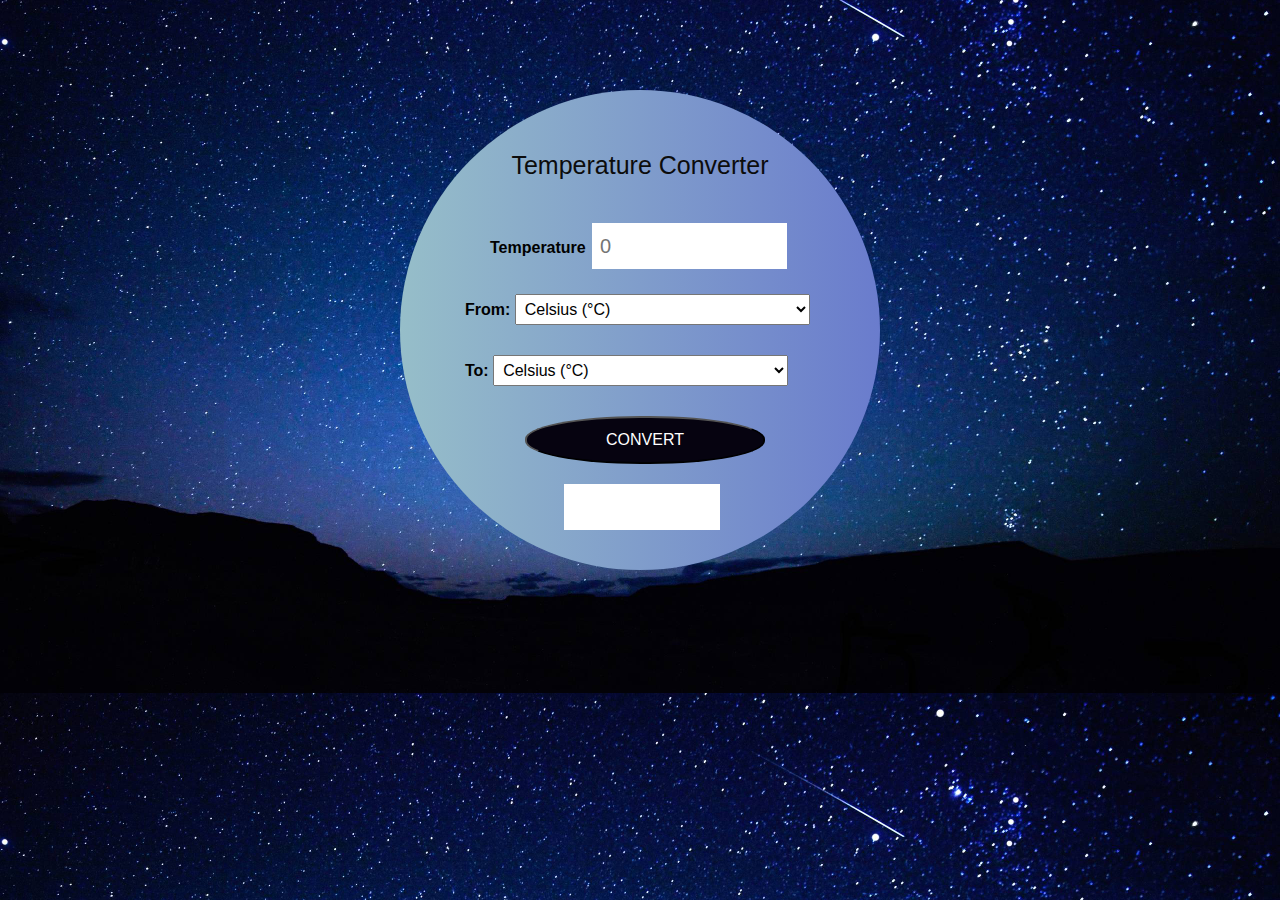
<file: Level 1 Task 3 Temperature Converter Website/index.html>
<!DOCTYPE html>
<html lang="en">

<head>
    <meta charset="UTF-8" />
    <meta http-equiv="X-UA-Compatible" content="IE=edge" />
    <meta name="viewport" content="width=device-width, initial-scale=1.0, shrink-to-fit=no" />
   
    <link rel="stylesheet" href="https://cdnjs.cloudflare.com/ajax/libs/font-awesome/4.7.0/css/font-awesome.min.css" />

    <link rel="stylesheet" href="https://cdn.jsdelivr.net/npm/bootstrap@4.6.0/dist/css/bootstrap.min.css"/>

    <link rel="stylesheet" href="style.css" />
    <title>Convert Temperature</title>
</head>

<body>
    <div class="temp_conv">
        <h3 class="title">Temperature Converter</h3>
            <form action="" name="form">
                <div class="temp_conv_in">
                    <div class="conv_value">
                        <label for="">Temperature</label>
                        <input type="number" placeholder="0" name="value" id="in_val">
                    </div>
                    <div class="conv_input">
                        <label for="">From:</label>
                        <select name="input" id="input">
                            <option value="celsius">Celsius (°C)</option>
                            <option value="fahrenheit">Fahrenheit (°F)</option>
                            <option value="kelvin">Kelvin (°K)</option>
                        </select>
                    </div>
                    <div class="conv_input">
                        <label for="">To:</label>
                        <select name="output" id="output">
                            <option value="celsius">Celsius (°C)</option>
                            <option value="fahrenheit">Fahrenheit (°F)</option>
                            <option value="kelvin">Kelvin (°K)</option>
                        </select>
                    </div>
                    
                </div>
                <button type="button" id="convert" class="con-btn" onclick="convertTemperature()">Convert</button>
                <div class="result">
                    <label for=""></label>
                    <input type="text" value="" id="result">
                </div>
            </form>
    </div>

    <script src="https://code.jquery.com/jquery-3.5.1.slim.min.js"></script>
    <script src="https://cdn.jsdelivr.net/npm/bootstrap@4.6.0/dist/js/bootstrap.bundle.min.js"></script>

    <script src="script.js"></script>
</body>

</html>
</file>
<file: Level 1 Task 3 Temperature Converter Website/style.css>
/*  import google fonts */
@import url('https://fonts.googleapis.com/css2?family=Poppins:wght@400;500;600;700&family=Ubuntu:wght@400;500;700&display=swap');

body{
    background: url('Night sky.jpg');
    background-size: cover;
    background-position: center;
}
.display {
    padding-left: 250px;
    padding-top: 150px;
}

.display h1 {
    font-size: 35px;
    color: rgb(248, 243, 243);
}

.temp_conv {
    margin: 45px auto;
    background: linear-gradient(90deg, #96bec9, #6a7ccd);
    padding: 20px 30px;
    margin-top: 10vh;
    height: 30rem;
    width: 30rem;
    object-fit: cover;
    border-radius: 50%;
    margin-bottom: 1rem;
    border-width: 5px;
}

form {
    padding: 35px;
}

h3.title {
    font-size: 25px;
    color: rgb(12, 12, 12);
    text-align: center;
    padding-top: 40px;
}

label {
    font-size: 16px;
    color: #000;
    font-weight: bold;
}

input {
    font-size: 20px;
    border: none;
    background: #fff;
    padding: 8px;
}

.result label {
    width: 18%;
}

.result input {
    width: 50%;
}

.conv_value label {
    width: 30%;
}

.conv_value input {
    width: 60%;
}

.conv_value {
    margin-bottom: 25px;
    padding-left: 25px;
}

.conv_input {
    margin-bottom: 25px;
}

.result {
    margin-top: 20px;
    margin-bottom: 10px;
    padding-left: 38px;
}

button.con-btn {
    width: 15rem;
    padding: 10px;
    background: #060310;
    color: #fff;
    text-transform: uppercase;
    font-weight: 400;
    cursor: pointer;
    margin-left: 60px;
    border-radius: 48%;
}

select {
    width: 295px;
    padding: 5px;
}
</file>
